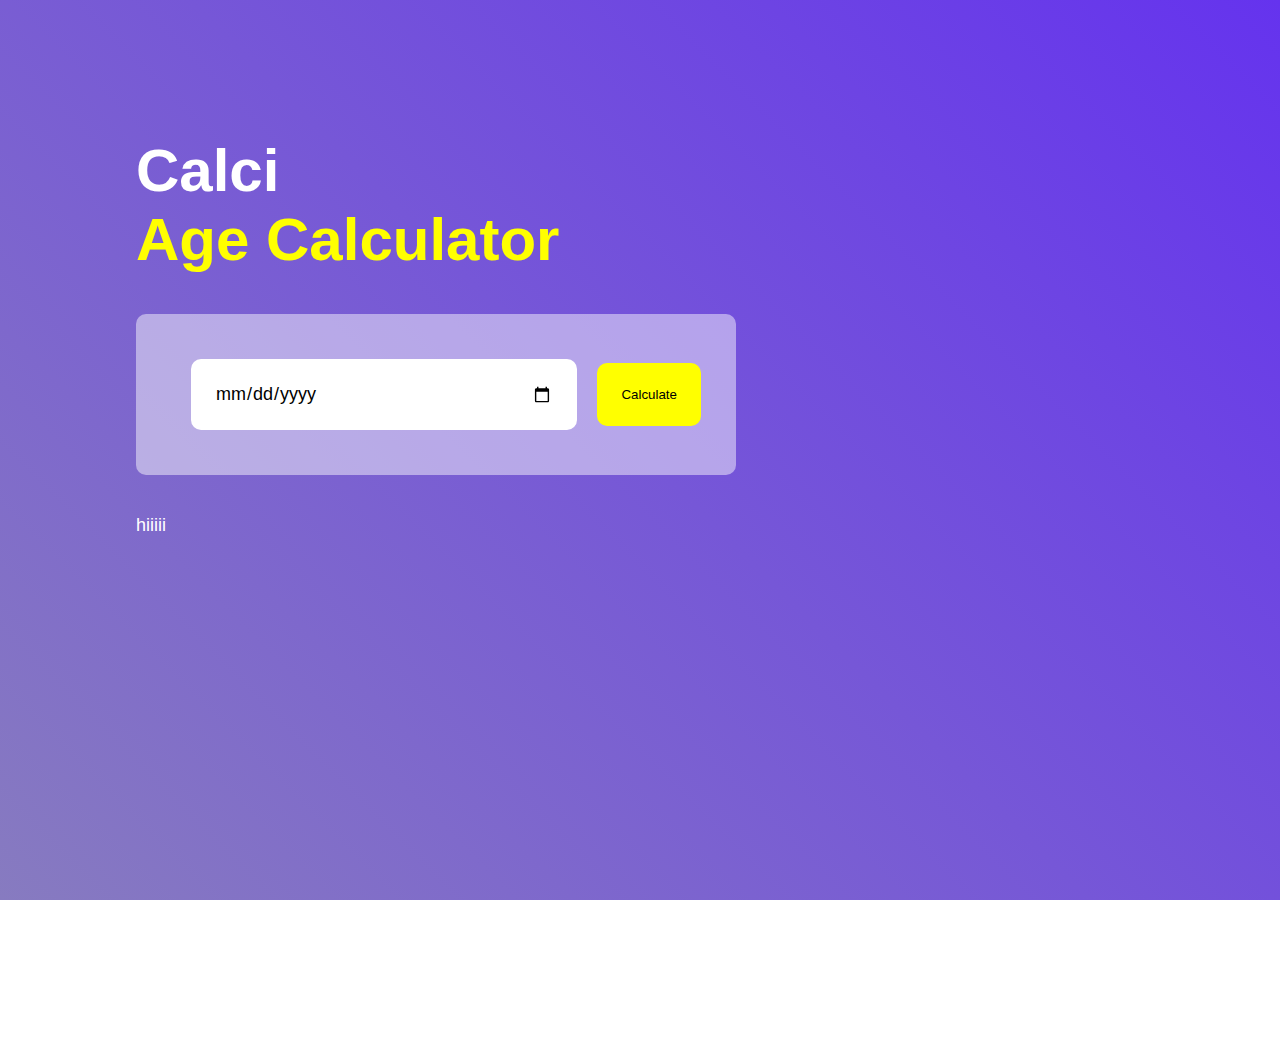
<file: Age-Calculator/index.html>
<!DOCTYPE html>
<html lang="en">
  <head>
    <meta charset="UTF-8" />
    <meta name="viewport" content="width=device-width, initial-scale=1.0" />
    <title>age calculator </title>
    <link href="style.css" rel="stylesheet" />
  </head>
  <body>
    <div class="main">
      <div class="box">
        <h1>Calci<br><span style="color: yellow;">Age Calculator</span></h1>
        <div class="inputBox">
          <input type="date" id="date" class="date">
          <button onclick="calculate()" class="btn" id="btn1">Calculate</button>
        </div>
        <p id="result">hiiiii</p>
      </div>
      <br>
      
    </div>
    <script src="script.js">
    </script>
  </body>
</html>
</file>
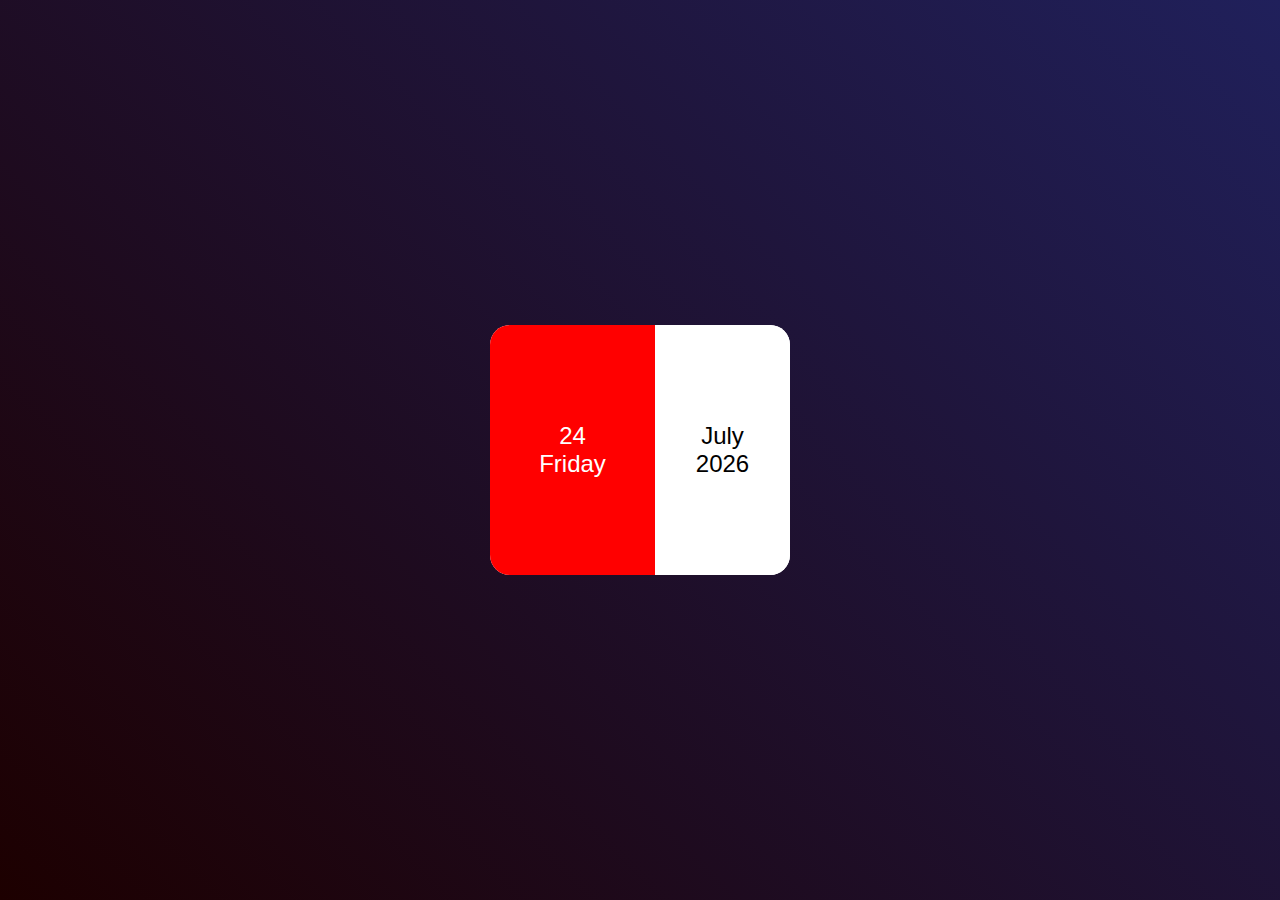
<file: Mini-calender/index.html>
<!DOCTYPE html>
<html lang="en">
  <head>
    <meta charset="UTF-8" />
    <meta name="viewport" content="width=device-width, initial-scale=1.0" />
    <title>Document</title>
    <link href="style.css" rel="stylesheet" />
  </head>
  <body>
    <div class="main">
      <div class="calender">
        <div class="left">
          <p id="date">Date</p>
          <p id="day">Day</p>
        </div>
        <div class="right">
          <p id="month">Month</p>
          <p id="year">Year</p>
        </div>
      </div>
    </div>

    <script src="script.js"></script>
  </body>
</html>
</file>
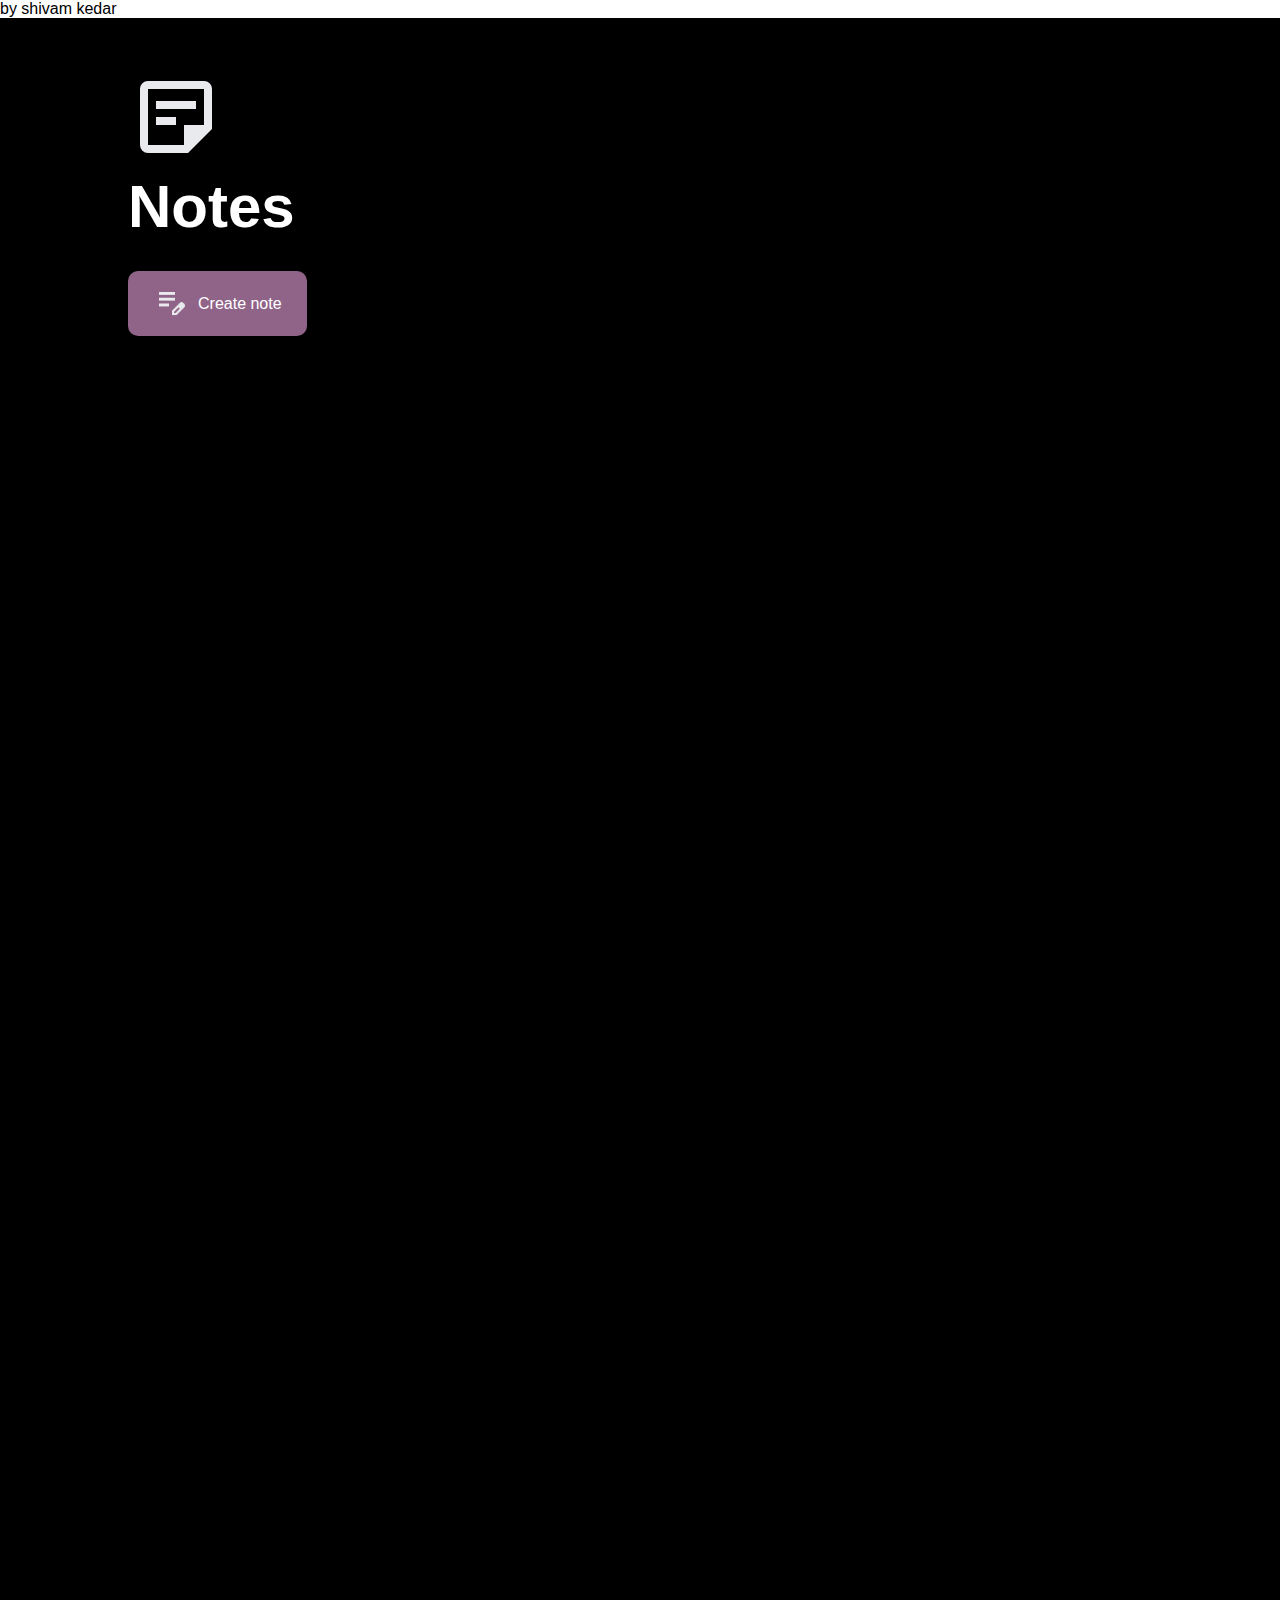
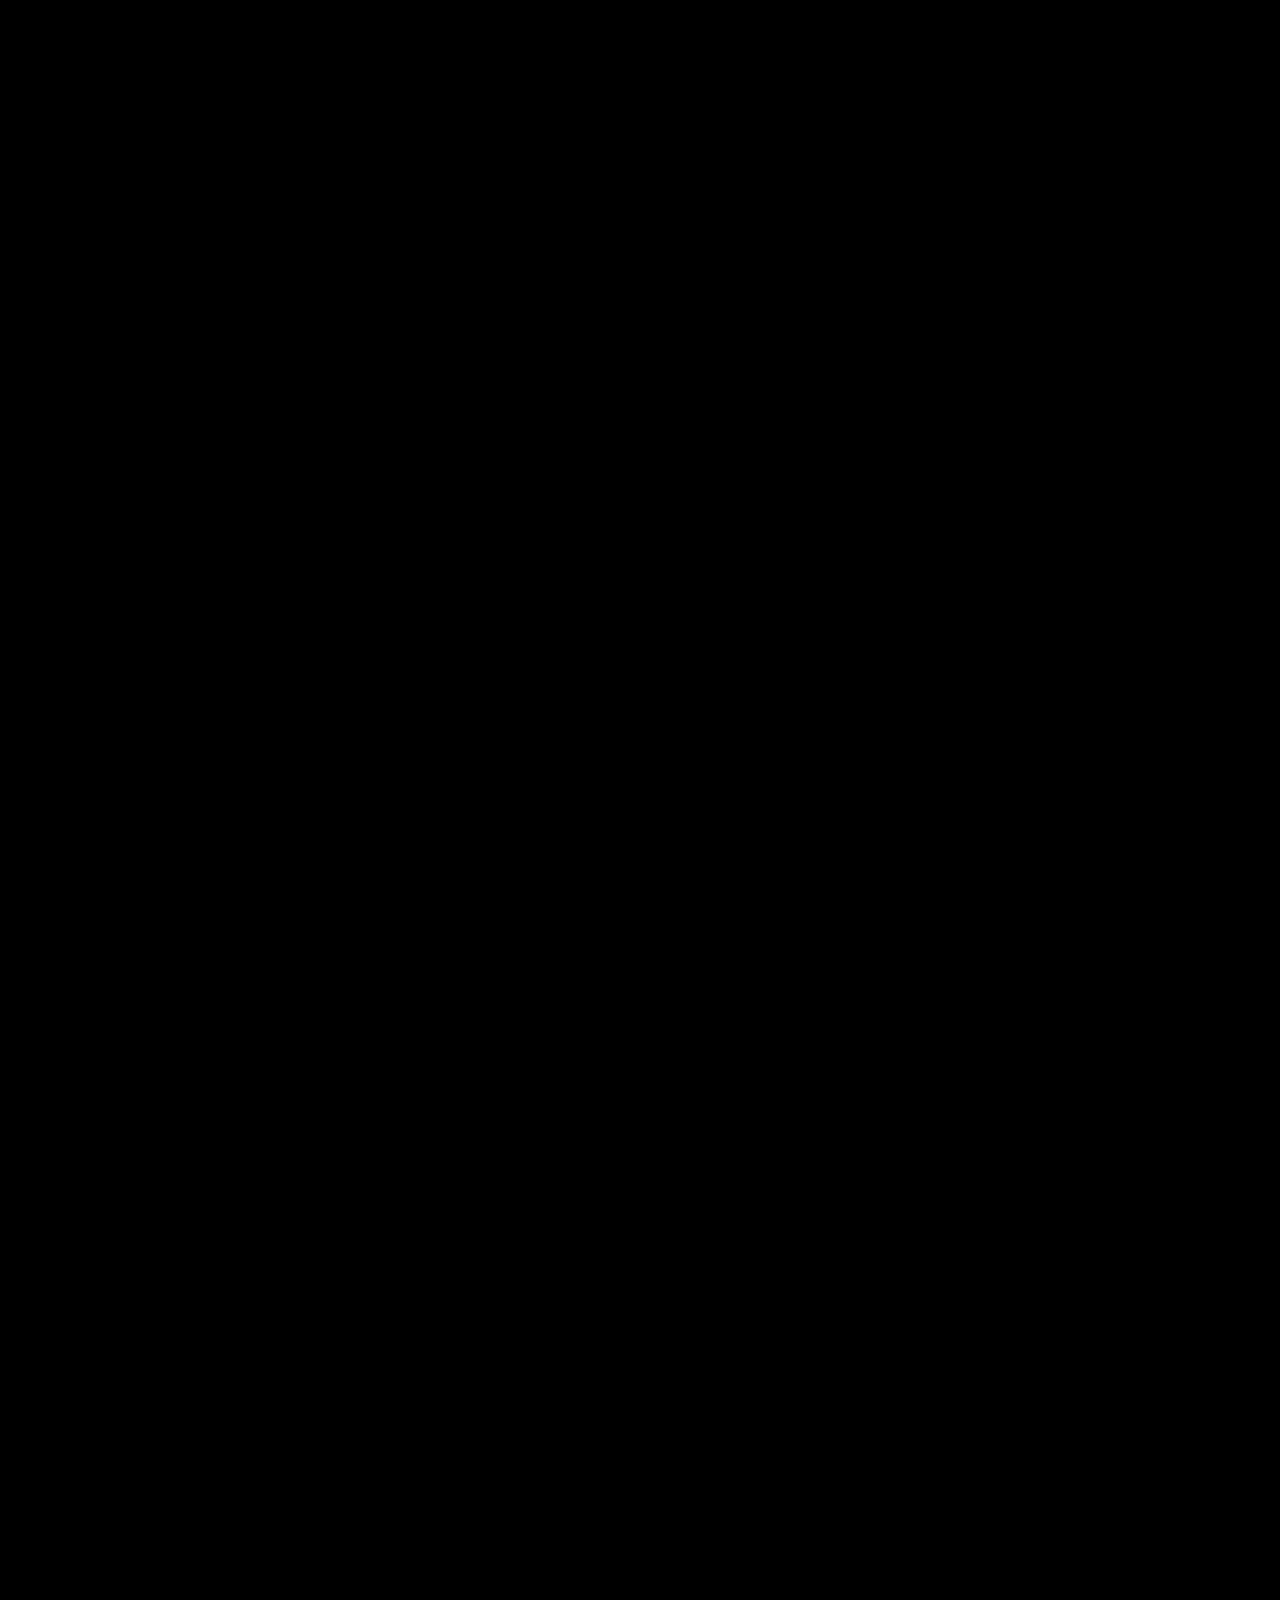
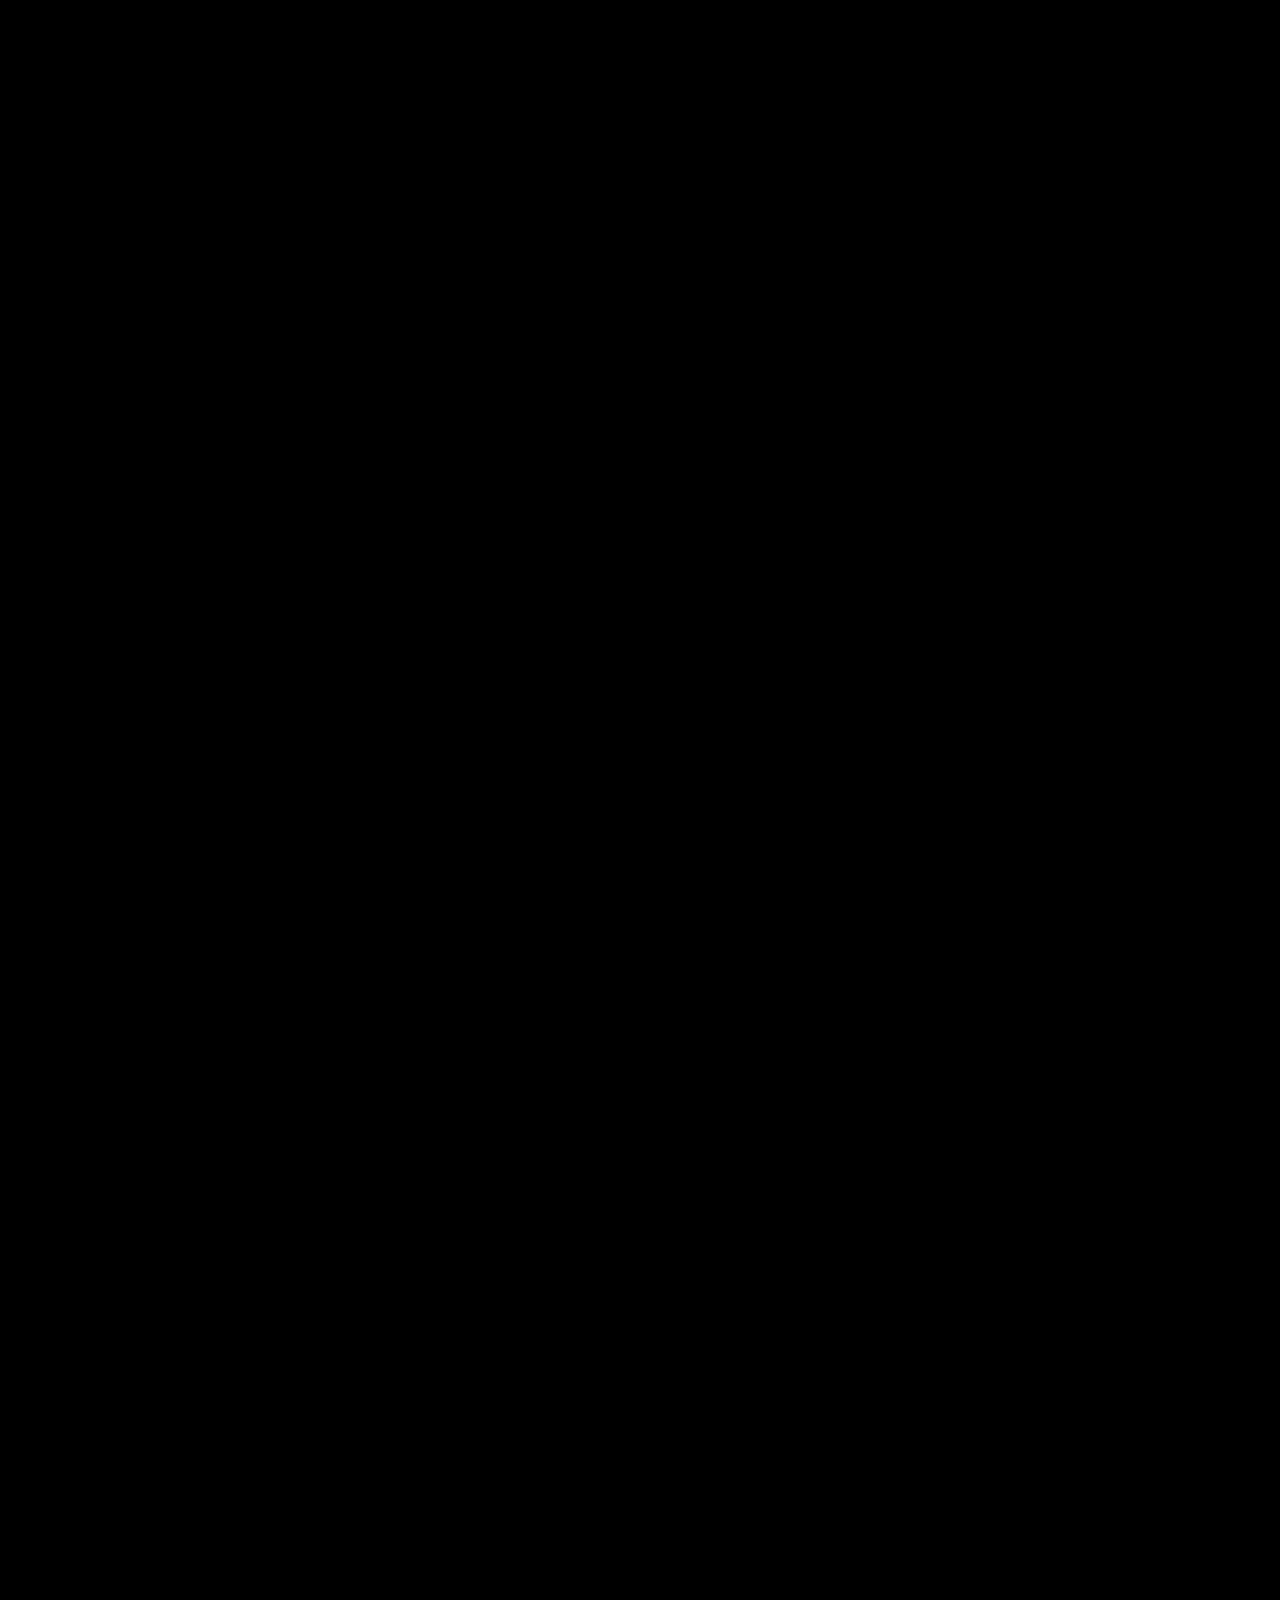
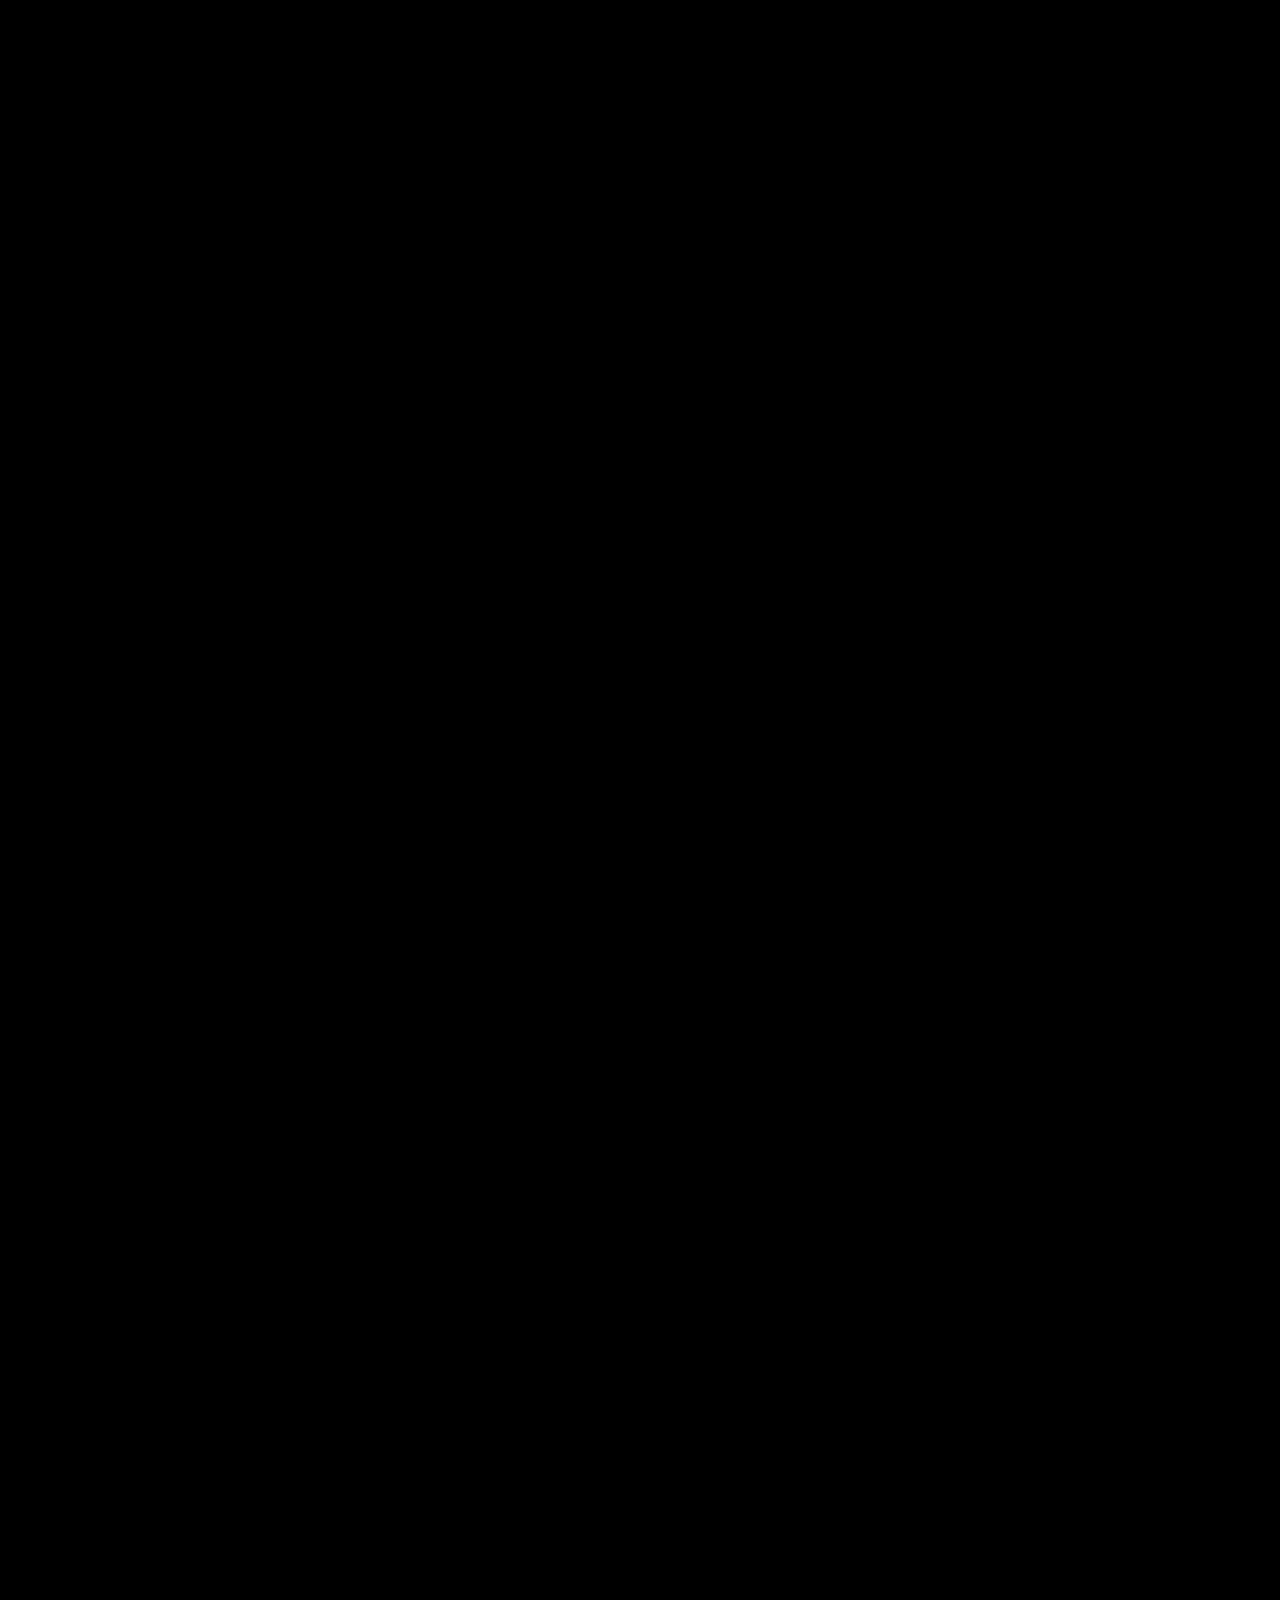
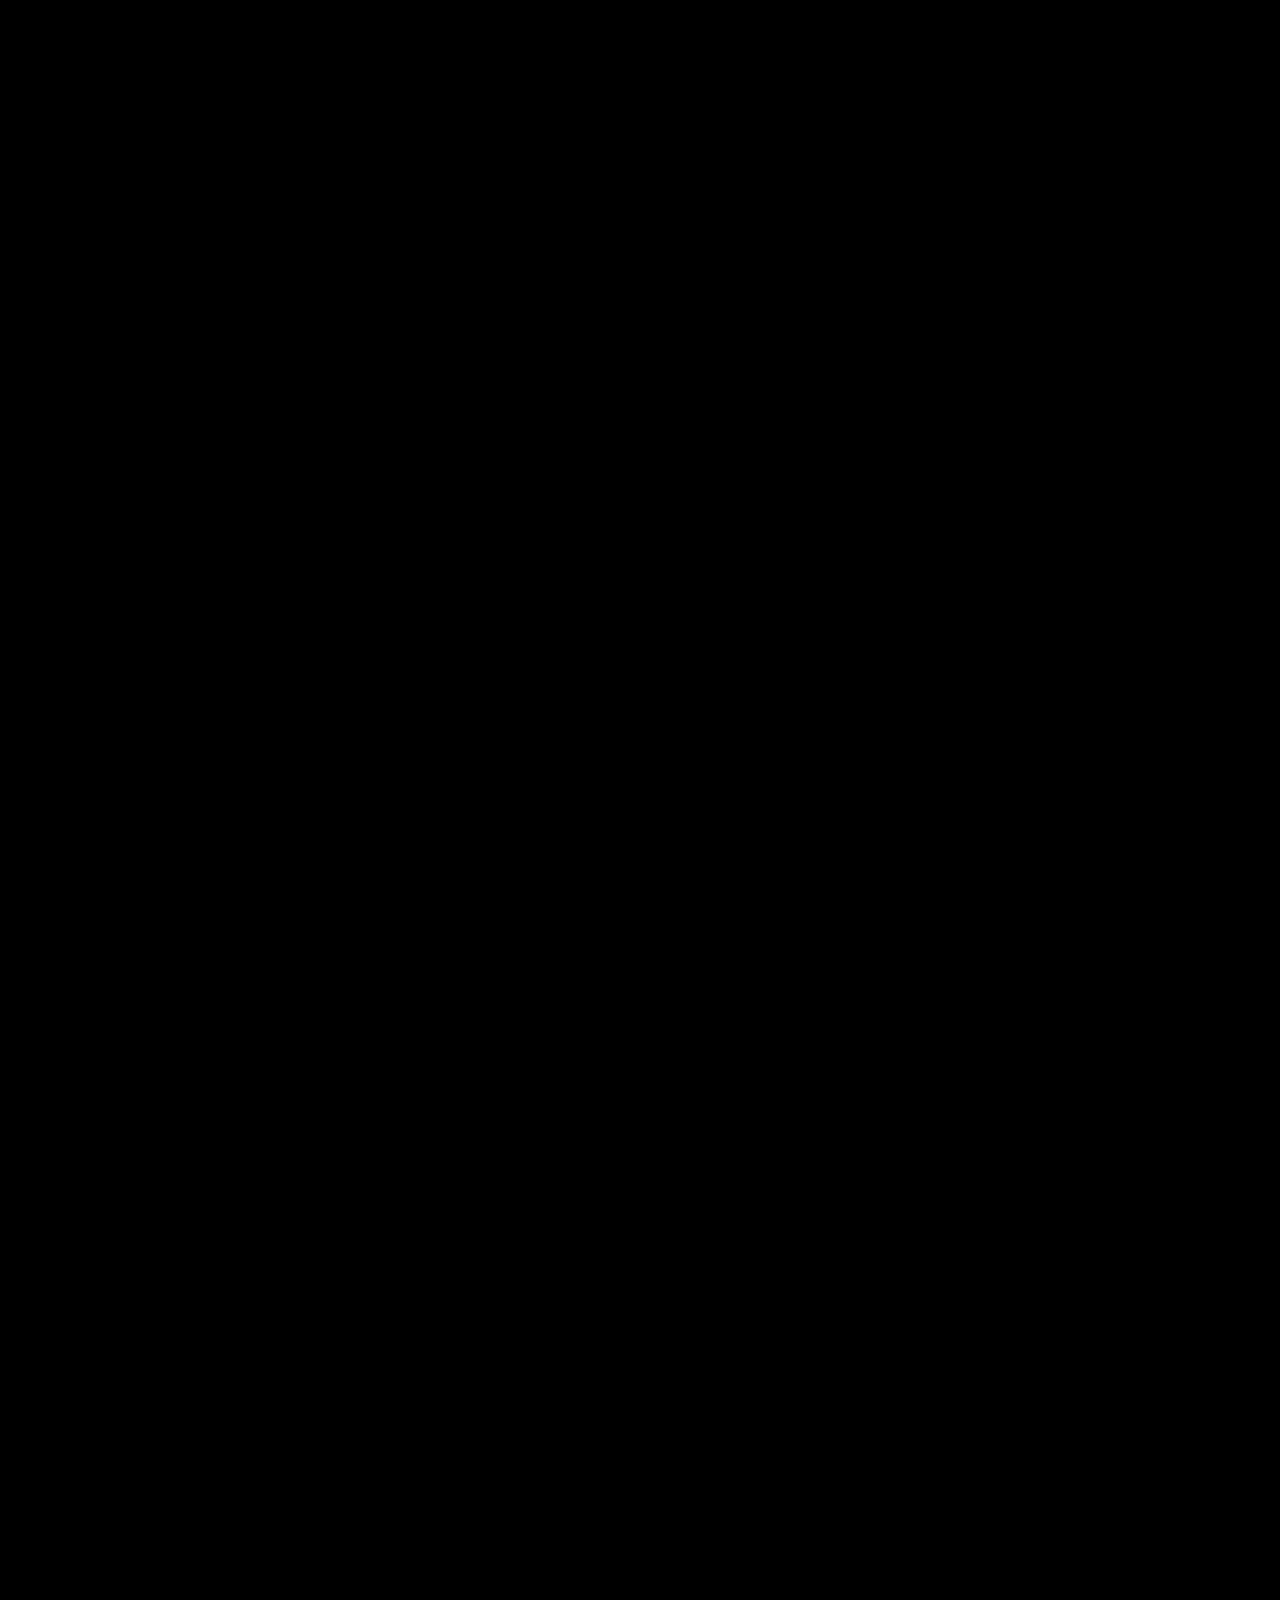
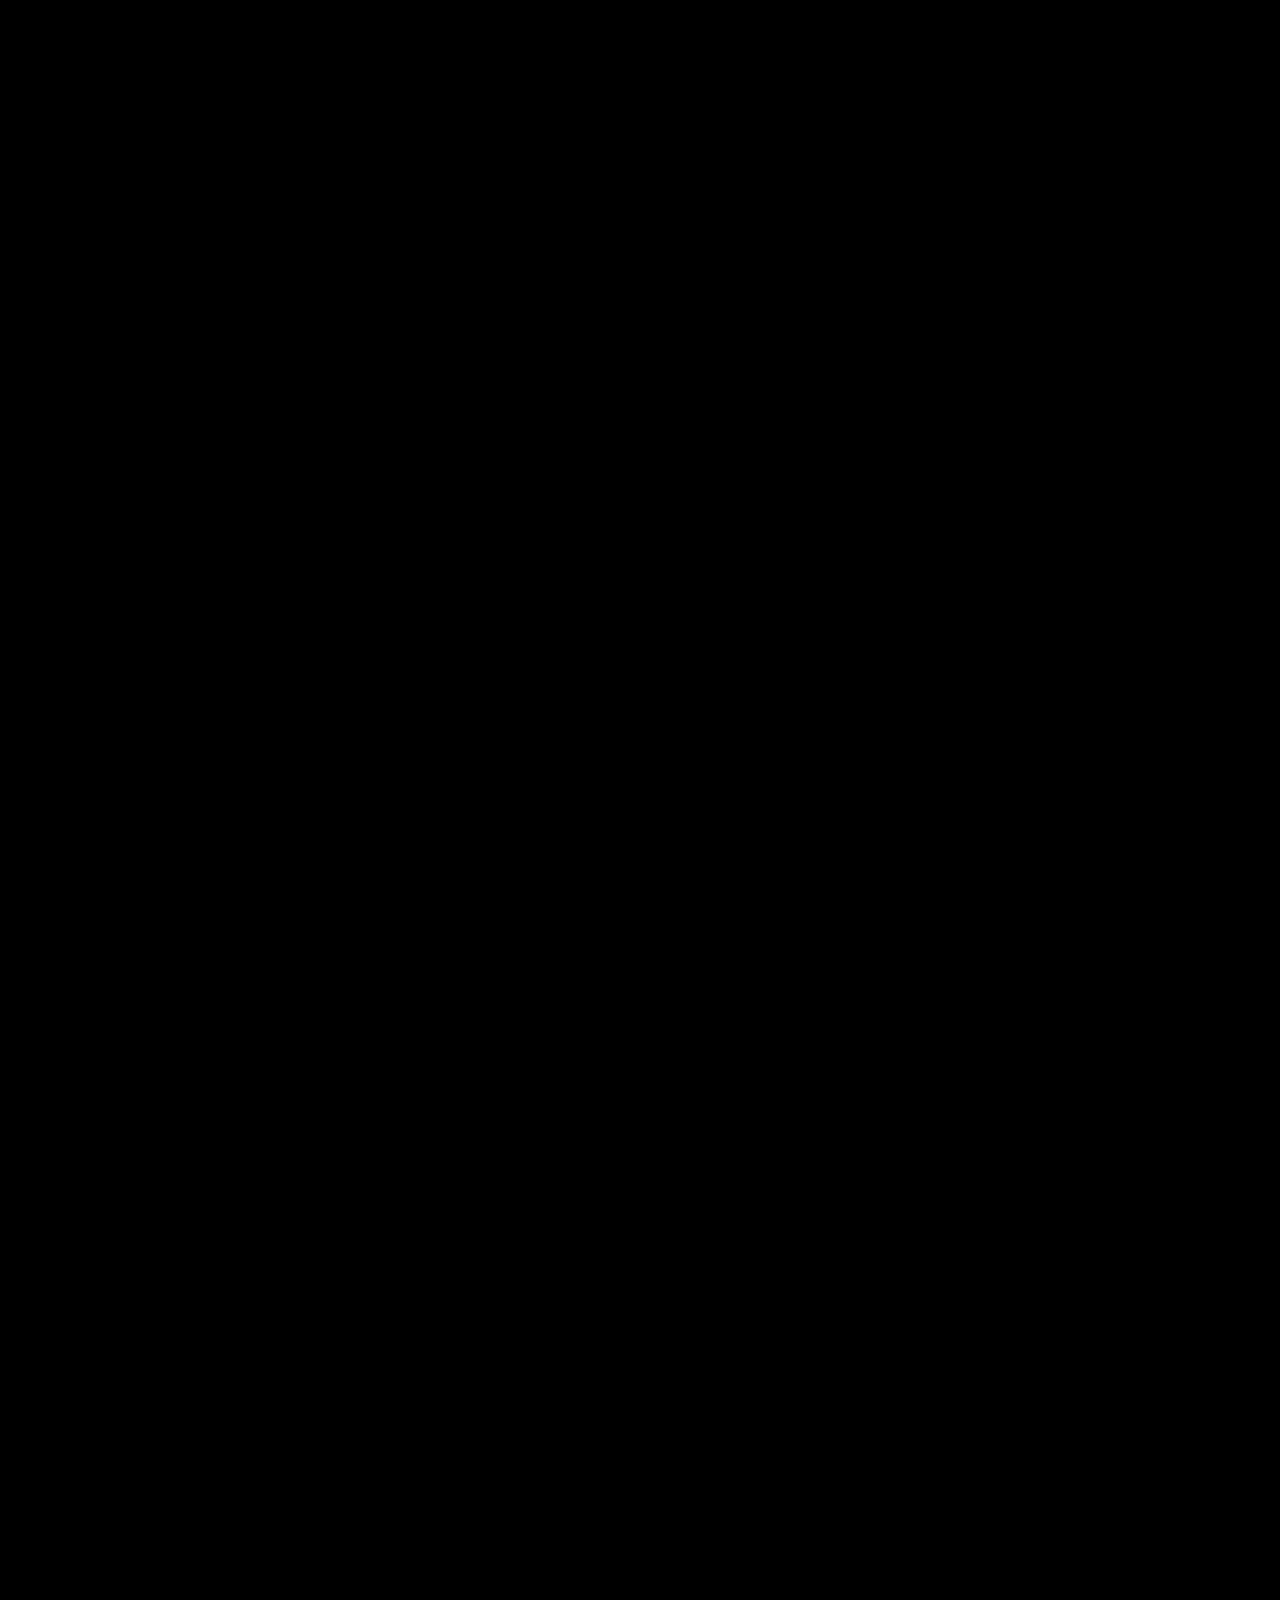
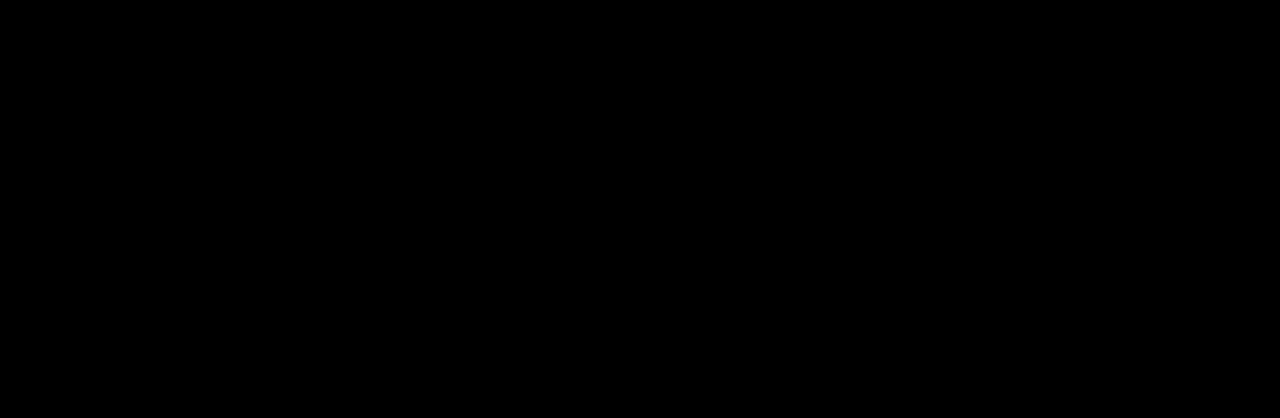
<file: Notes-app/index.html>
<!DOCTYPE html>
<html lang="en">
  <head>
    <meta charset="UTF-8" />
    <meta name="viewport" content="width=device-width, initial-scale=1.0" />
    <title>Notes-app</title>
    <link href="style.css" rel="stylesheet" />
  </head>
  <body>
    <p>by shivam kedar</p>
    <div class="main">
      <header>
        <img src="images/note.png" alt="" class="logo" />
        <h1>Notes</h1>
      </header>

      <button class="button">
        <img id="create" src="images/edit.png" /> Create note
      </button>

      <div class="notesContainer">
        <!-- <p contenteditable="true" class="inputBox"><img class="delete"  src="images/delete.png"></p> -->
      </div>
    </div>
    
    <script src="script.js"></script>
  </body>
</html>
</file>
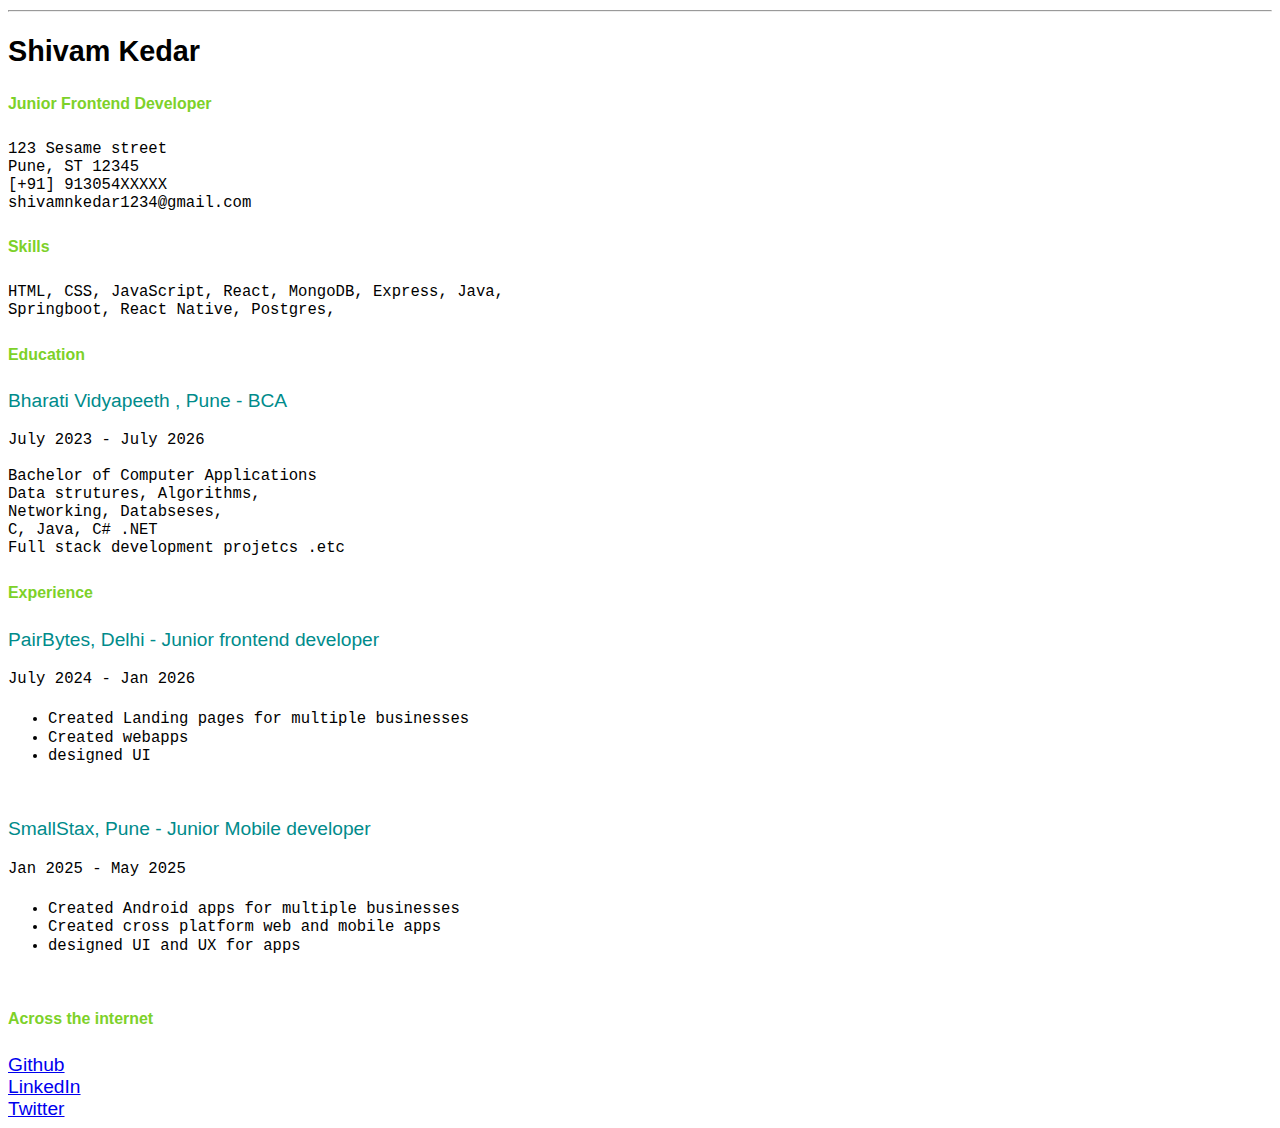
<file: Single-Page-CV/index.html>
<!DOCTYPE html>
<html lang="en">
  <head>
    <meta charset="UTF-8" />
    <meta name="viewport" content="width=device-width, initial-scale=1.0" />
    <title>Single-Page-CV</title>
    <style>
      body {
        font-family:sans-serif;
        font-size: 1.2em;
        font-style: normal;
        font-weight: 1.2rem;
      }
      ul{
        line-height: 40%;
      }
    </style>
  </head>
  <body>
    <hr />
    <h2>Shivam Kedar</h2>
    <h5 style="color: rgb(125, 209, 41)">Junior Frontend Developer</h5>

    <pre>
123 Sesame street
Pune, ST 12345
[+91] 913054XXXXX
shivamnkedar1234@gmail.com</pre
    >

    <h5 style="color: rgb(125, 209, 41)">Skills</h5>
    <pre>
HTML, CSS, JavaScript, React, MongoDB, Express, Java,
Springboot, React Native, Postgres, </pre>

<h5 style="color: rgb(125, 209, 41)">Education</h5>
<p style="font-weight: 1.5em; color: darkcyan;">Bharati Vidyapeeth , Pune - BCA</p>
<pre>
July 2023 - July 2026

Bachelor of Computer Applications
Data strutures, Algorithms,
Networking, Databseses,
C, Java, C# .NET
Full stack development projetcs .etc</pre>

<h5 style="color: rgb(125, 209, 41)">Experience</h5>
<p style=" color: darkcyan;">PairBytes, Delhi - Junior frontend developer</p>
<pre>
July 2024 - Jan 2026
<ul>
    <li>Created Landing pages for multiple businesses</li>
    <li>Created webapps</li>
    <li>designed UI</li>
</ul>
</pre>

<p style=" color: darkcyan;">SmallStax, Pune - Junior Mobile developer</p>
<pre>
Jan 2025 - May 2025
<ul>
    <li>Created Android apps for multiple businesses</li>
    <li>Created cross platform web and mobile apps</li>
    <li>designed UI and UX for apps</li></ul>
</pre>


<h5 style="color: rgb(125, 209, 41)">Across the internet</h5>
<a href="https://github.com/imshivamk" target="_blank">Github</a><br>
<a href="https://github.com/imshivamk" target="_blank">LinkedIn</a><br>
<a href="twitter.com" target="_blank">Twitter</a>

  </body>
</html>
</file>
<file: Age-Calculator/style.css>
*{
    padding: 0%;
    margin: 0%;
    box-sizing: border-box;
    font-family: 'Segoe UI', Tahoma, Geneva, Verdana, sans-serif;
    
}

.main{
    background: linear-gradient(45deg, rgb(135, 123, 192), rgb(101, 51, 238));
    color: white;
    height: 100vh;
    width: 100%;
    padding: 10px;

}

.box{
    display: flex;
    flex-direction: column;
    flex-wrap: wrap;
    width: 100%;
    height: 100vh;
    max-width: 600px;

    margin-left: 10%;
    margin-top: 10%;
}
.box h1{
    font-size: 60px;
}

.inputBox{
    background-color: rgba(255, 255, 255, 0.472);
    border-radius: 10px;
    margin: 40px 0px;
    padding: 35px;
    display: flex;
    align-items: center;
}

.inputBox input{
    flex: 1;
    padding: 24px;
    border: 0;
    outline: 0;
    border-radius: 10px;
    font-size: 18px;
    font-weight: 200px;
    margin: 10px 20px;
}
.inputBox button{
    display: flex;    
    padding: 24px;
    border-radius: 10px;
    background-color: yellow;
    border: 0;
}
.inputBox button:hover{
    background-color: rgba(204, 204, 3, 0.812);
}
.box p{
    font-size: 18px;
    font-family: 'Franklin Gothic Medium', 'Arial Narrow', Arial, sans-serif;
}  
.box p span{
    color: yellow;
}


/* .inputBox{
    margin: 40px 0px;
    background-color: rgba(245, 245, 245, 0.513);
    border-radius: 10px;
    display: flex;
    align-items: center;
    padding: 35px;
}
.inputBox input{

    display: flex;
    align-items: center;
    flex-grow: 1;

    margin-right: 30px;
    padding: 14px 20px;
    border-radius: 10px;
    border: white solid 0px;
    position: relative;
    font-size: 18px;
}
.inputBox button{
    display: flex;
    padding: 14px 20px;
    background-color: yellow;
    border: yellow solid 0px;
    border-radius: 10px;
    font-weight: bold;
} */
</file>
<file: Mini-calender/style.css>
*{
    margin: 0%;
    padding: 0%;
    box-sizing: border-box;
}

body{
    background-color: rgba(0, 0, 0, 0.945);
    color: white;
    font-family: 'Gill Sans', 'Gill Sans MT', Calibri, 'Trebuchet MS', sans-serif;
}

.main{
    width: 100%;
    min-height: 100vh;
    display: flex;
    align-items: center;
    justify-content: center;

    background: linear-gradient(45deg, #1d0000,#20205b);


}

.calender{
    width: 300px;
    height: 250px;
    border-radius: 20px;
    display: flex;
    align-items: center;

    background-color: white;
    color: black;
}

.left, .right{
    
    height: 100%;
    display: flex;
    flex-direction: column;
    align-items: center;
    justify-content: center;
    font-size: 24px;
}
.left{
    width: 55%;
    border-top-left-radius: 20px;
    border-bottom-left-radius: 20px;
    background-color: red;
    color: white;
}
.right{
    width: 45%;
    border-top-right-radius: 20px;
    border-bottom-right-radius: 20px;
    background-color: rgb(255, 255, 255);
}
</file>
<file: Notes-app/style.css>
*{
    padding: 0%;
    margin: 0%;
    font-family: 'Segoe UI', Tahoma, Geneva, Verdana, sans-serif;
    box-sizing: border-box;
}


.main{
    height: 100vh;
    min-height: 10000px;
    width: 100%;
    padding: 4% 10%;
    background-color: black;
    /* background: linear-gradient(45deg, rgb(108, 2, 2), rgb(231, 172, 254)); */
}

.button{
    display: flex;
    flex-direction: row;
    align-items: center;
    background-color: rgba(214, 149, 205, 0.67);
    color: white;
    padding: 15px 25px;
    margin: 30px 0 20px;
    border-radius: 10px;
    outline: 0;
    border: 0;

    font-size: 16px;
    font-weight: 500px;
    cursor: pointer;
}
.button img{
    padding-right: 10px;
    height: 35px;

}
.button:hover{
    background-color: rgba(140, 140, 140, 0.64);
    color: white;
}

header{
    font-size: 30px;
    color: white;
    font-weight: 600;
}


.notesContainer{
    height: 100%;
    max-height: fit-content;
    width: 100%;
    display: flex;
    flex-direction: column;
    gap: 10px;
    flex-wrap: wrap;
    overflow:visible;
    background-color: rgba(255, 255, 255, 0.048);
}

.inputBox{
    width: 100%;
    height: 400px;
    max-width: 400px;
    max-height: 150px;
    outline:0;
    border: 0;
    padding: 20px;
    margin: 20px;
    border-radius: 10px;
    background-color: rgba(255, 255, 255, 0.45);
    
    position: relative;

}

.inputBox img{
    color: black;
    position: absolute;
    right: 15px;
    bottom: 15px;
    cursor: pointer;
    height: 25px;
}
</file>
